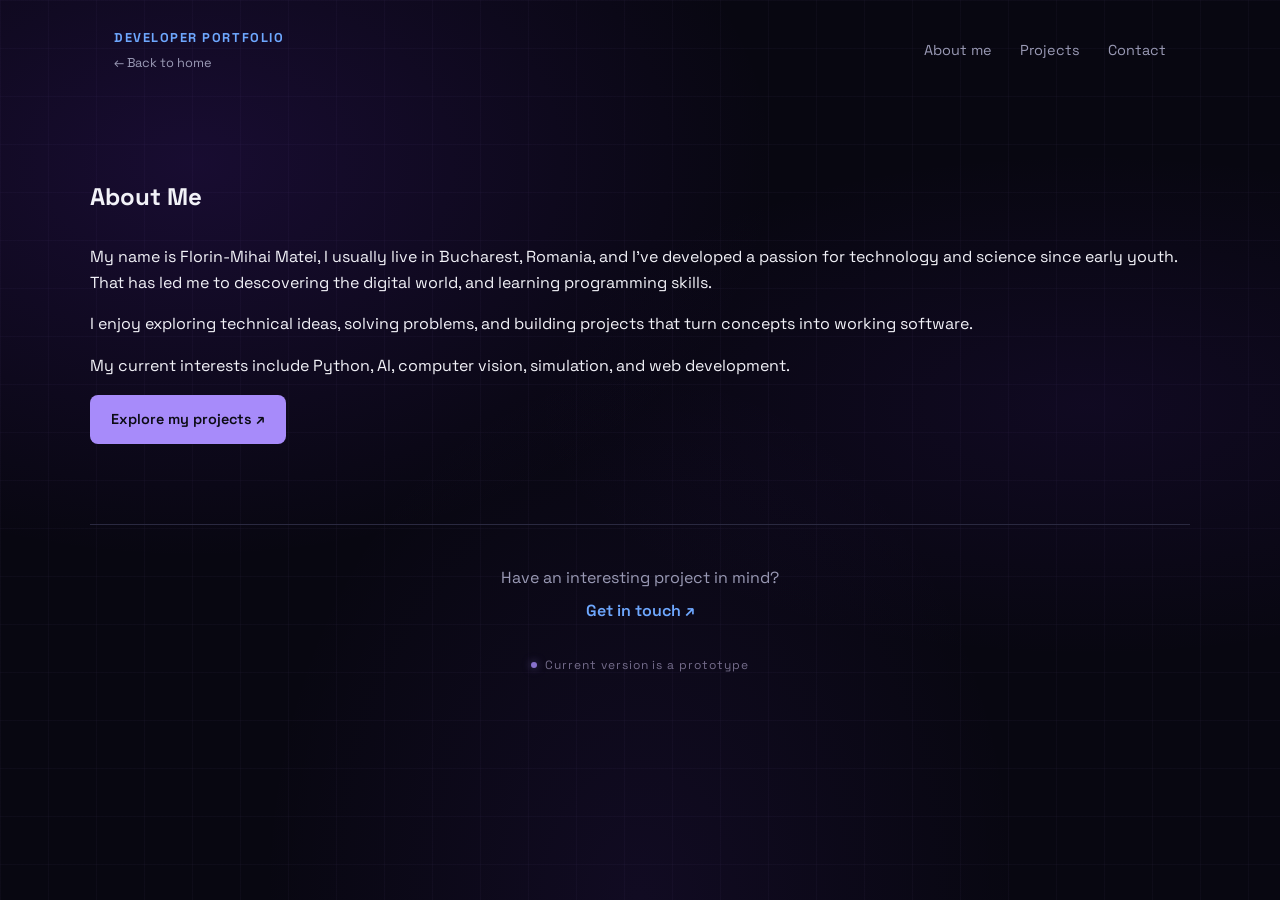
<file: about.html>
<!DOCTYPE html>
<html lang="en">
<head>
    <meta charset="UTF-8">
    <meta name="viewport" content="width=device-width, initial-scale=1.0">
    <meta name="description" content="Learn more about me, my technical interests, and my development journey.">
    <title>About Me | Developer Portfolio</title>

    <link rel="preconnect" href="https://fonts.googleapis.com">
    <link rel="preconnect" href="https://fonts.gstatic.com" crossorigin>
    <link href="https://fonts.googleapis.com/css2?family=Orbitron:wght@500;600;700&family=Space+Grotesk:wght@400;500;600;700&display=swap" rel="stylesheet">

    <link rel="stylesheet" href="style.css">
</head>
<body>
    <header class="site-header">
        <div class="brand-block">
    <span class="brand">DEVELOPER PORTFOLIO</span>
    <a class="back-home" href="index.html">← Back to home</a>
</div>

        <nav class="main-nav" aria-label="Main navigation">
            <a href="about.html" aria-current="page">About me</a>
            <a href="projects.html">Projects</a>
            <a href="contact.html">Contact</a>
        </nav>
    </header>

    <main>
        <section class="projects-section">
            <div class="section-heading">
                <h1>About Me</h1>
            </div>

            <div class="simple-page-content">

                <p>
                    My name is Florin-Mihai Matei, I usually live in Bucharest, Romania, and I've developed a passion for technology and science since early youth. That has led me to descovering the digital world, and learning programming skills.
                </p>

                <p>
                    I enjoy exploring technical ideas, solving problems,
                    and building projects that turn concepts into
                    working software.
                </p>

                <p>
                    My current interests include Python, AI,
                    computer vision, simulation, and web development.
                </p>

                <a class="button button-primary" href="projects.html">
                    Explore my projects ↗
                </a>
            </div>
        </section>
    </main>

    <footer>
        <p>Have an interesting project in mind?</p>
        <a href="contact.html">Get in touch ↗</a>
        <p class="construction-note">
            <span class="status-dot"></span>
            Current version is a prototype
        </p>
    </footer>
</body>
</html>
</file>
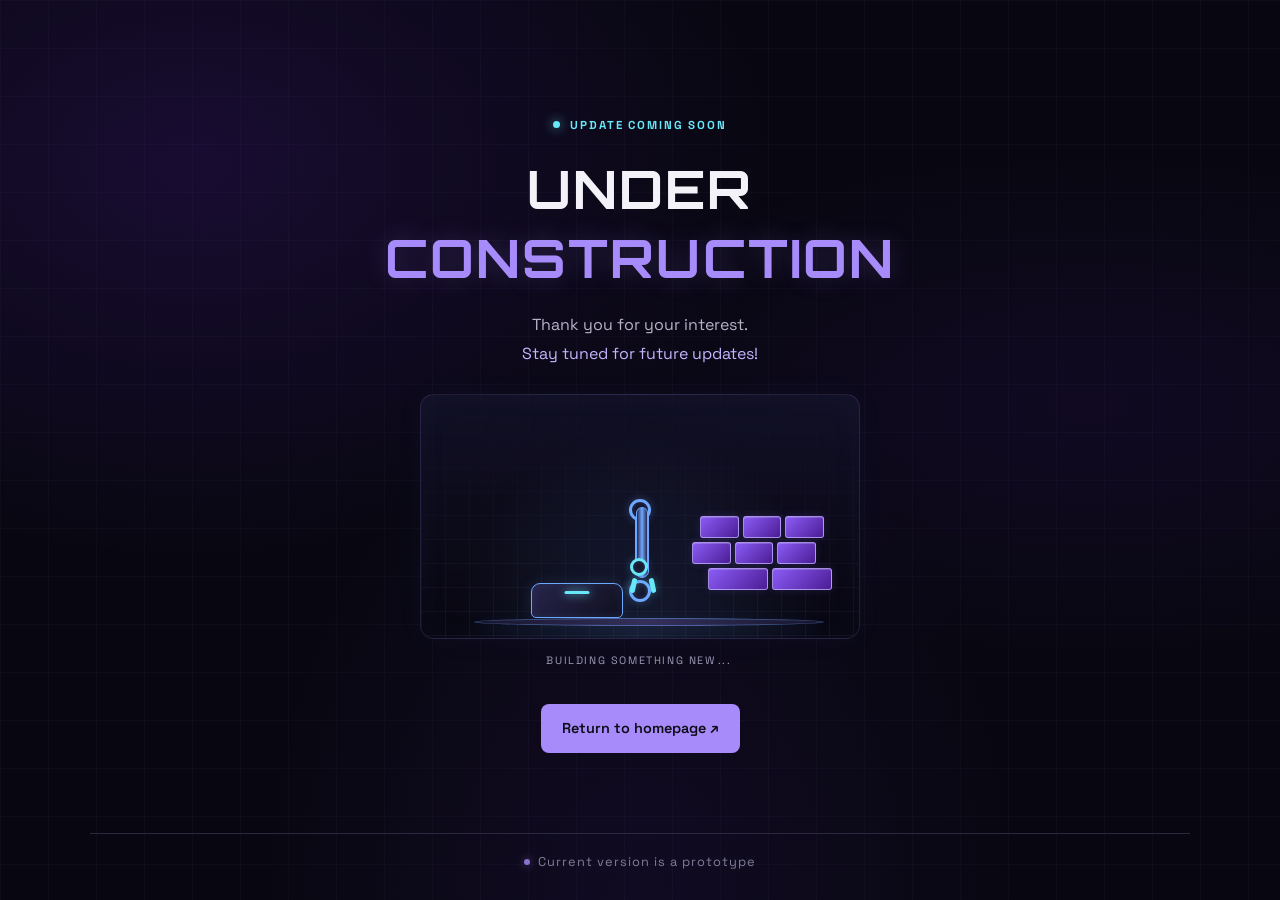
<file: construction.html>
<!DOCTYPE html>
<html lang="en">
<head>
    <meta charset="UTF-8">
    <meta name="viewport" content="width=device-width, initial-scale=1.0">

    <meta
        name="description"
        content="This page is under construction. Stay tuned for future updates."
    >

    <title>Under Construction | Developer Portfolio</title>

    <link rel="preconnect" href="https://fonts.googleapis.com">
    <link rel="preconnect" href="https://fonts.gstatic.com" crossorigin>

    <link
        href="https://fonts.googleapis.com/css2?family=Orbitron:wght@500;600;700&family=Space+Grotesk:wght@400;500;600;700&display=swap"
        rel="stylesheet"
    >

    <link rel="stylesheet" href="style.css">
</head>

<body class="construction-page">

    <header class="site-header">
        
    </header>

    <main id="top">
        <section class="construction-content">

            <p class="construction-eyebrow">
                <span class="construction-indicator"></span>
                UPDATE COMING SOON
            </p>

            <h1>
                UNDER
                <span>CONSTRUCTION</span>
            </h1>

            <p class="construction-message">
                Thank you for your interest.
                <span>Stay tuned for future updates!</span>
            </p>

            <!-- CSS robot animation -->
            <div
                class="robot-scene"
                role="img"
                aria-label="An animated robotic arm repeatedly builds a wall from glowing violet bricks."
            >
                

                <div class="robot-workspace">

                    <!-- Completed brick wall -->
                    <div class="brick-wall" aria-hidden="true">
                        <div class="brick-row brick-row-one">
                            <span class="brick"></span>
                            <span class="brick"></span>
                            <span class="brick"></span>
                        </div>

                        <div class="brick-row brick-row-two">
                            <span class="brick"></span>
                            <span class="brick"></span>
                            <span class="brick"></span>
                        </div>

                        <div class="brick-row brick-row-three">
                            <span class="brick"></span>
                            <span class="brick"></span>
                        </div>
                    </div>

                    <!-- Robotic arm -->
                    <div class="robot-arm" aria-hidden="true">

                        <div class="robot-joint robot-joint-base"></div>

                        <div class="robot-upper-arm">
                            <div class="robot-joint robot-joint-elbow"></div>

                            <div class="robot-lower-arm">
                                <div class="robot-joint robot-joint-wrist"></div>

                                <div class="robot-gripper">
                                    <span></span>
                                    <span></span>
                                </div>
                            </div>
                        </div>

                    </div>

                    <!-- Brick being carried -->
                    <div class="moving-brick" aria-hidden="true"></div>

                    <!-- Robot base -->
                    <div class="robot-base" aria-hidden="true">
                        <div class="robot-base-light"></div>
                    </div>

                    <!-- Work platform -->
                    <div class="robot-platform" aria-hidden="true"></div>

                </div>

                <p class="robot-caption">
                    BUILDING SOMETHING NEW<span class="loading-dots">...</span>
                </p>
            </div>

            <a class="button button-primary construction-home" href="index.html">
                Return to homepage ↗
            </a>

        </section>
    </main>

    <footer class="construction-footer">
        <p class="construction-note">
            <span class="status-dot"></span>
            Current version is a prototype
        </p>
    </footer>

</body>
</html>
</file>
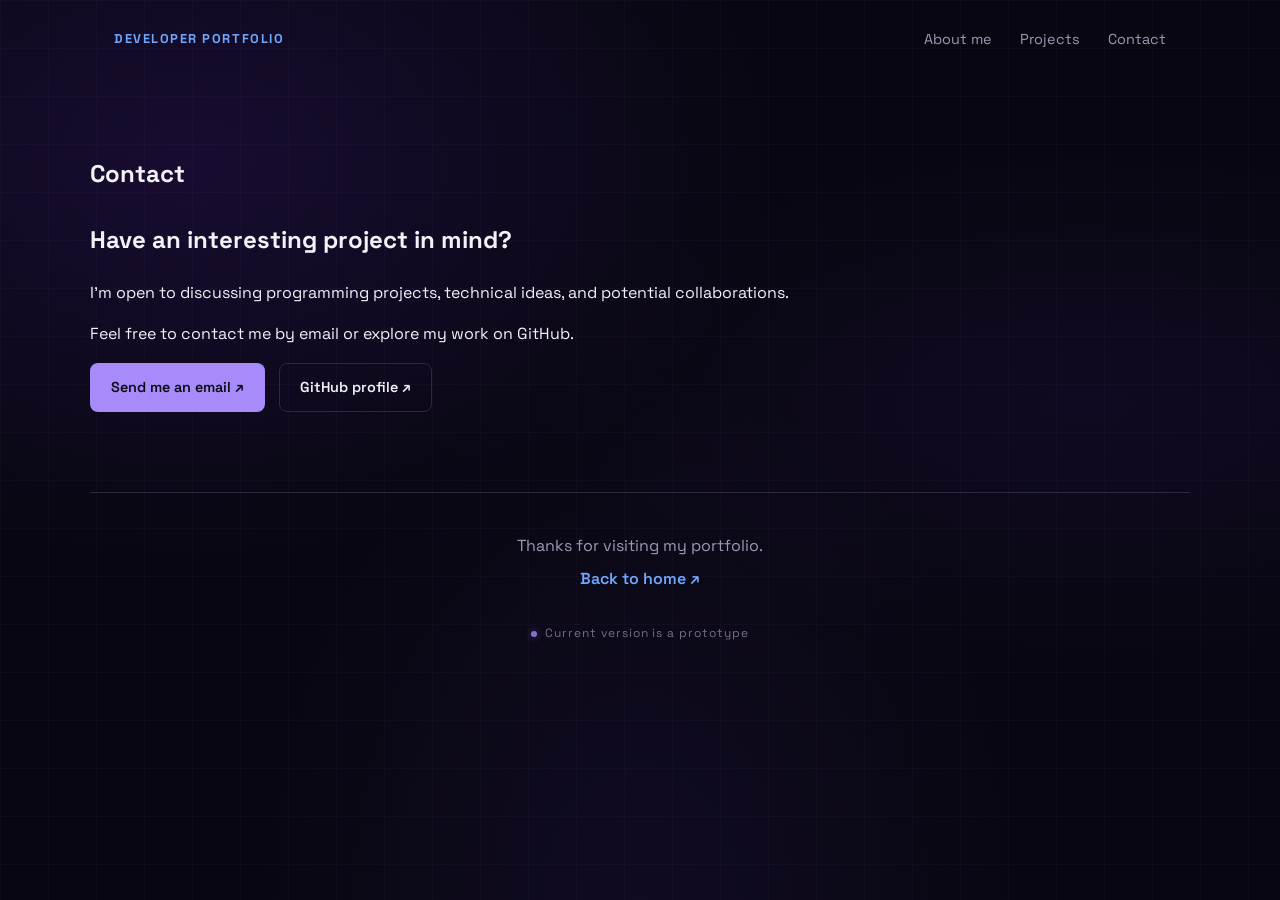
<file: contact.html>
<!DOCTYPE html>
<html lang="en">
<head>
    <meta charset="UTF-8">
    <meta name="viewport" content="width=device-width, initial-scale=1.0">
    <meta name="description" content="Get in touch about programming projects and collaboration.">
    <title>Contact | Developer Portfolio</title>

    <link rel="preconnect" href="https://fonts.googleapis.com">
    <link rel="preconnect" href="https://fonts.gstatic.com" crossorigin>
    <link href="https://fonts.googleapis.com/css2?family=Orbitron:wght@500;600;700&family=Space+Grotesk:wght@400;500;600;700&display=swap" rel="stylesheet">

    <link rel="stylesheet" href="style.css">
</head>
<body>
    <header class="site-header">
        <span class="brand">DEVELOPER PORTFOLIO</span>

        <nav class="main-nav" aria-label="Main navigation">
            <a href="about.html">About me</a>
            <a href="projects.html">Projects</a>
            <a href="contact.html" aria-current="page">Contact</a>
        </nav>
    </header>

    <main>
        <section class="projects-section">
            <div class="section-heading">
                <h1>Contact</h1>
            </div>

            <div class="simple-page-content">
                <h2>Have an interesting project in mind?</h2>

                <p>
                    I'm open to discussing programming projects,
                    technical ideas, and potential collaborations.
                </p>

                <p>
                    Feel free to contact me by email or explore
                    my work on GitHub.
                </p>

                <div class="hero-actions">
                    <a class="button button-primary"
                       href="construction.html">
                        Send me an email ↗
                    </a>

                    <a class="button button-secondary"
                       href="https://github.com/IIINeonIII"
                       target="_blank" rel="noopener noreferrer">
                        GitHub profile ↗
                    </a>
                </div>
            </div>
        </section>
    </main>

    <footer>
        <p>Thanks for visiting my portfolio.</p>
        <a href="index.html">Back to home ↗</a>
        <p class="construction-note">
            <span class="status-dot"></span>
            Current version is a prototype
        </p>
    </footer>
</body>
</html>
</file>
<file: style.css>
/* ==========================================================================
   Variables (adjust to match your design)
   ========================================================================== */
:root {
    --page-width: 1100px;
    --bg: #0b0b14;
    --surface: #14132a;
    --border: #2a2940;
    --text: #f2f2f8;
    --muted: #9a9ab5;
    --blue: #6ea8ff;
    --violet: #a78bfa;
}

/* ==========================================================================
   Base
   ========================================================================== */
*,
*::before,
*::after {
    box-sizing: border-box;
}

body {
    margin: 0;
    color: var(--text);
    font-family: "Space Grotesk", system-ui, -apple-system, "Segoe UI", Roboto, sans-serif;
    line-height: 1.6;

    background-color: #080711;

    background-image:
        radial-gradient(
            ellipse at 15% 18%,
            rgba(109, 40, 217, 0.16),
            transparent 38%
        ),
        radial-gradient(
            ellipse at 85% 45%,
            rgba(91, 33, 182, 0.10),
            transparent 36%
        ),
        radial-gradient(
            ellipse at 50% 100%,
            rgba(124, 58, 237, 0.08),
            transparent 42%
        ),
        linear-gradient(
            rgba(167, 139, 250, 0.035) 1px,
            transparent 1px
        ),
        linear-gradient(
            90deg,
            rgba(167, 139, 250, 0.035) 1px,
            transparent 1px
        );

    background-size:
        auto,
        auto,
        auto,
        48px 48px,
        48px 48px;

    background-attachment: fixed;
}

a {
    text-decoration: none;
}

img {
    display: block;
    max-width: 100%;
}

/* ==========================================================================
   Header and navigation
   ========================================================================== */
.site-header {
    max-width: var(--page-width);
    margin: 0 auto;
    padding: 28px 24px;

    display: flex;
    justify-content: space-between;
    align-items: center;
    gap: 24px;
}

.brand {
    color: var(--blue);
    font-size: 0.8rem;
    font-weight: 700;
    letter-spacing: 0.12em;
}

.brand-block {
    display: flex;
    flex-direction: column;
    align-items: flex-start;
    gap: 5px;
}

.back-home {
    color: var(--muted);
    font-size: 0.8rem;
    transition: color 180ms ease, text-shadow 180ms ease;
}

.back-home:hover {
    color: #67e8f9;
    text-shadow: 0 0 8px rgba(103, 232, 249, 0.4);
}

.back-home:focus-visible {
    outline: 2px solid var(--blue);
    outline-offset: 3px;
}

.main-nav {
    display: flex;
    align-items: center;
    gap: 28px;
}

.main-nav a {
    color: var(--muted);
    font-size: 0.9rem;
    transition: color 180ms ease, text-shadow 180ms ease;
}

.main-nav a:hover {
    color: #67e8f9;
    text-shadow:
        0 0 8px rgba(103, 232, 249, 0.5),
        0 0 16px rgba(103, 232, 249, 0.2);
}

/* ==========================================================================
   Main content width
   ========================================================================== */
main,
footer {
    width: min(100% - 48px, var(--page-width));
    margin-inline: auto;
}

/* ==========================================================================
   Hero
   ========================================================================== */
html {
    scroll-behavior: smooth;
}

.hero {
    display: grid;
    grid-template-columns: minmax(0, 1.4fr) minmax(240px, 0.8fr);
    align-items: center;
    gap: 48px;
    padding: 72px 0 40px;
}

.hero-content {
    text-align: left;
    min-width: 0;
}

.hero-content h1 {
    margin: 0 0 14px;
    font-family: "Orbitron", sans-serif;
    font-size: clamp(1.65rem, 3.1vw, 2.8rem);
    font-weight: 600;
    line-height: 1.3;
    letter-spacing: -0.045em;

    background: linear-gradient(
        100deg,
        #ffffff 0%,
        #e9d5ff 35%,
        #c4b5fd 65%,
        #a78bfa 100%
    );
    background-size: 200% 100%;

    -webkit-background-clip: text;
    background-clip: text;
    color: transparent;

    filter: drop-shadow(0 0 18px rgba(139, 92, 246, 0.18));
    animation: title-glow 8s ease-in-out infinite alternate;
}

@keyframes title-glow {
    from {
        background-position: 0% 50%;
    }

    to {
        background-position: 100% 50%;
    }
}

.hero-subtitle {
    max-width: 60ch;
    margin: 0 0 32px;
    font-family: "Space Grotesk", sans-serif;
    font-size: 0.98rem;
    line-height: 1.75;
    color: #b8b2c9;
}

.hero-actions {
    display: flex;
    flex-wrap: wrap;
    gap: 14px;
}

.button {
    display: inline-block;
    padding: 12px 20px;
    border: 1px solid transparent;
    border-radius: 8px;
    font-size: 0.9rem;
    font-weight: 600;
    transition: background 180ms ease, color 180ms ease, border-color 180ms ease;
}

.button-primary {
    background: var(--violet);
    color: #0b0b14;
}

.button-primary:hover {
    background: var(--blue);
}

.button-secondary {
    border-color: var(--border);
    color: var(--text);
}

.button-secondary:hover {
    border-color: var(--blue);
    color: var(--blue);
    box-shadow: 0 0 14px rgba(110, 168, 255, 0.18);
}

.hero-quote {
    justify-self: end;
    width: 95%;
    max-width: 380px;
    margin: 0;
    padding: 0;

    text-align: right;
    font-style: italic;
    border: none;
    background: none;
}

.hero-quote p {
    margin: 12px 0;
    line-height: 1.7;
    color: #c4b5fd;
    text-shadow: 0 0 10px rgba(139, 92, 246, 0.25);
}

.hero-quote p:first-child {
    color: #d8b4fe;
    font-size: 1.1rem;
}

.hero-quote p:last-child {
    color: #a78bfa;
    font-size: 0.95rem;
}

/* ==========================================================================
   Projects section
   ========================================================================== */
.projects-section {
    padding: 56px 0 80px;
}

.section-heading {
    margin-bottom: 28px;
}

.eyebrow {
    color: var(--violet);
    font-size: 0.72rem;
    font-weight: 700;
    letter-spacing: 0.14em;
}

.section-heading h2 {
    margin: 8px 0 0;
    font-family: Arial, sans-serif;
    font-size: clamp(1.7rem, 3vw, 2.2rem);
    line-height: 1.2;
}

/* Carousel with slim vertical controls */
.projects-carousel {
    display: flex;
    align-items: stretch;
    gap: 10px;
    width: 100%;
}

.projects-grid {
    flex: 1;
    min-width: 0;
    overflow: hidden;

    padding: 22px 14px;
    margin: -18px -14px;
}

.projects-track {
    display: flex;
    align-items: stretch;
    gap: 24px;
    transition: transform 0.45s ease;
}

.projects-track .project-card {
    flex: 0 0 calc((100% - 24px) / 2);
    min-width: 0;
}

/* Large, frameless carousel arrows */
.project-arrow {
    --arrow-stretch: 5;   /* 1 = square chevron, 2 = twice as tall */

    flex: 0 0 34px;
    width: 34px;
    align-self: stretch;

    display: flex;
    align-items: center;
    justify-content: center;

    padding: 0;
    border: none;
    border-radius: 0;
    background: transparent;

    color: var(--blue);
    font-size: 0;
    cursor: pointer;

    transition:
        color 0.25s ease,
        filter 0.25s ease,
        opacity 0.25s ease;
}

/* Draw a thick chevron instead of a text arrow */
.project-arrow::before {
    content: "";
    display: block;
    width: 21px;
    height: 21px;

    border-top: 4px solid currentColor;
    border-right: 4px solid currentColor;
    border-radius: 2px;

    transition:
        filter 0.25s ease,
        transform 0.25s ease;
}

/* Previous: point left (rotate, then stretch vertically) */
#projects-prev::before {
    transform: scaleY(var(--arrow-stretch)) rotate(-135deg);
}

/* Next: point right (rotate, then stretch vertically) */
#projects-next::before {
    transform: scaleY(var(--arrow-stretch)) rotate(45deg);
}

/* Blue glow on hover */
.project-arrow:hover:not(:disabled) {
    color: #dbeafe;
    filter: drop-shadow(0 0 5px rgba(110, 168, 255, 0.9))
            drop-shadow(0 0 12px rgba(110, 168, 255, 0.55));
}

.project-arrow:disabled {
    opacity: 0.25;
    cursor: not-allowed;
    filter: none;
}

.project-arrow:focus-visible {
    outline: 2px solid var(--blue);
    outline-offset: 3px;
    border-radius: 4px;
}

/* Project cards */
.project-card {
    position: relative;
    min-width: 0;
    overflow: hidden;

    background: linear-gradient(
        145deg,
        rgba(25, 19, 43, 0.92),
        rgba(12, 10, 23, 0.96)
    );

    border: 1px solid rgba(167, 139, 250, 0.18);
    border-radius: 14px;

    transition:
        transform 0.35s ease,
        border-color 0.35s ease,
        box-shadow 0.35s ease;
}

.project-card:hover {
    transform: translateY(-6px);
    border-color: var(--blue);

    box-shadow:
        0 12px 35px rgba(0, 0, 0, 0.25),
        0 0 18px rgba(110, 168, 255, 0.25),
        0 0 35px rgba(110, 168, 255, 0.12);
}

.project-image {
    position: relative;
    display: block;
    overflow: hidden;
    isolation: isolate;
    aspect-ratio: 16 / 10;
    border-radius: 10px;
    background: #11101f;
}

.project-image::after {
    content: "";
    position: absolute;
    inset: 0;
    pointer-events: none;

    border: 1px solid rgba(110, 168, 255, 0);
    background: linear-gradient(
        135deg,
        rgba(110, 168, 255, 0.16),
        transparent 55%,
        rgba(110, 168, 255, 0.08)
    );

    opacity: 0;
    transition:
        opacity 0.35s ease,
        border-color 0.35s ease;

    z-index: 1;
}

.project-card:hover .project-image::after {
    opacity: 1;
    border-color: rgba(110, 168, 255, 0.85);
}

.project-image img {
    width: 100%;
    height: 100%;
    object-fit: cover;
    transition:
        transform 0.5s ease,
        filter 0.5s ease;
}

.project-card:hover .project-image img {
    transform: scale(1.035);
    filter: brightness(1.08) saturate(1.08);
}

.image-hint {
    position: absolute;
    right: 12px;
    bottom: 12px;
    padding: 6px 9px;
    border: 1px solid #ffffff30;
    border-radius: 5px;
    background: #080910cc;
    color: white;
    font-size: 0.7rem;
    opacity: 0;
    transition: opacity 180ms ease;
    z-index: 2;
}

.project-image:hover .image-hint {
    opacity: 1;
}

.project-info {
    padding: 22px;
}

.project-category {
    margin: 0;
    color: #b39aff;
    font-size: 0.72rem;
    font-weight: 700;
    letter-spacing: 0.12em;
}

.project-info h3 {
    margin: 10px 0;
    font-size: 1.2rem;
    line-height: 1.35;
}

.project-info > p:not(.project-category) {
    margin: 0;
    color: var(--muted);
    font-size: 0.92rem;
}

.project-link {
    display: inline-block;
    margin-top: 10px;
    color: var(--blue);
    font-size: 0.9rem;
    transition:
        color 0.25s ease,
        text-shadow 0.25s ease;
}

.project-link:hover {
    color: #67e8f9;
    text-shadow:
        0 0 8px rgba(103, 232, 249, 0.65),
        0 0 18px rgba(56, 189, 248, 0.3);
}

/* ==========================================================================
   All projects page (horizontal cards)
   ========================================================================== */
.all-projects-grid {
    display: flex;
    flex-direction: column;
    gap: 24px;
}

.all-projects-grid .project-card {
    display: grid;
    grid-template-columns: 220px minmax(0, 1fr);
    align-items: stretch;
    min-width: 0;
}

.all-projects-grid .project-image {
    width: 100%;
    height: 100%;
    min-height: 175px;
    aspect-ratio: auto;
    border-radius: 10px 0 0 10px;
}

.all-projects-grid .project-image img {
    width: 100%;
    height: 100%;
    object-fit: cover;
}

.all-projects-grid .project-info {
    align-self: center;
    padding: 22px 26px;
}

.all-projects-grid .project-info h2 {
    margin: 8px 0 10px;
    font-size: 1.2rem;
    line-height: 1.4;
}

.all-projects-grid .project-info > p:not(.project-category) {
    margin: 0;
    color: var(--muted);
    font-size: 0.92rem;
    line-height: 1.7;
}

.all-projects-grid .project-link {
    margin-top: 14px;
}

.page-intro {
    max-width: 65ch;
    color: var(--muted);
    font-size: 1rem;
    line-height: 1.8;
}

/* ==========================================================================
   Footer
   ========================================================================== */
footer {
    padding: 40px 0 56px;
    border-top: 1px solid var(--border);
    text-align: center;
}

footer p {
    margin: 0 0 8px;
    color: var(--muted);
}

footer a {
    color: var(--blue);
    font-weight: 600;
    transition: color 180ms ease;
}

footer a:hover {
    color: #67e8f9;
    text-shadow:
        0 0 8px rgba(103, 232, 249, 0.65),
        0 0 18px rgba(56, 189, 248, 0.3);
}

.construction-note {
    display: flex;
    justify-content: center;
    align-items: center;
    gap: 8px;
    margin: 32px 0 0;
    color: #8f86a8;
    font-size: 0.75rem;
    letter-spacing: 0.08em;
    opacity: 0.8;
}

.status-dot {
    width: 6px;
    height: 6px;
    border-radius: 50%;
    background: #a78bfa;
    box-shadow: 0 0 8px rgba(167, 139, 250, 0.6);
}

/* ==========================================================================
   Mist cursor effect
   ========================================================================== */
.mist-particle {
    position: fixed;
    z-index: 9999;
    width: var(--mist-size, 12px);
    height: var(--mist-size, 12px);
    border-radius: 50%;
    pointer-events: none;

    background: radial-gradient(
        circle,
        rgba(235, 245, 255, 0.9) 0%,
        rgba(110, 168, 255, 0.65) 30%,
        rgba(110, 168, 255, 0.25) 55%,
        rgba(110, 168, 255, 0) 78%
    );

    box-shadow:
        0 0 12px rgba(110, 168, 255, 0.4),
        0 0 24px rgba(110, 168, 255, 0.2);
    filter: blur(2px);

    animation: mist-drift 1s ease-out forwards;
}

@keyframes mist-drift {
    0% {
        opacity: 0;
        transform: translate(0, 0) scale(0.5);
    }

    20% {
        opacity: 0.8;
    }

    100% {
        opacity: 0;
        transform:
            translate(var(--mist-x), var(--mist-y))
            scale(2.5);
    }
}

/* ==========================================================================
   Responsive (keep below the rules above so it overrides them)
   ========================================================================== */
@media (max-width: 640px) {
    .site-header {
        align-items: flex-start;
        flex-direction: column;
        gap: 16px;
    }

    .main-nav {
        gap: 20px;
    }

    main,
    footer {
        width: calc(100% - 32px);
    }

    .project-info {
        padding: 18px;
    }

    .projects-grid {
        padding: 18px 8px;
        margin: -14px -8px;
    }

    /* All projects page: stack the image above the information */
    .all-projects-grid .project-card {
        grid-template-columns: minmax(0, 1fr);
    }

    .all-projects-grid .project-image {
        height: auto;
        min-height: 0;
        aspect-ratio: 16 / 9;
        border-radius: 10px 10px 0 0;
    }

    .all-projects-grid .project-info {
        padding: 18px;
    }
}

/* 700px matches the breakpoint used by the carousel in script.js */
@media (max-width: 700px) {
    .hero {
        grid-template-columns: 1fr;
        gap: 28px;
        padding: 48px 0 24px;
    }

    .hero-quote {
        justify-self: start;
        max-width: 100%;
        text-align: left;
    }

    .projects-carousel {
        gap: 6px;
    }

    .project-arrow {
        flex-basis: 28px;
        width: 28px;
    }

    .project-arrow::before {
        width: 14px;
        height: 14px;
        border-width: 3px;
    }

    .projects-track {
        gap: 18px;
    }

    .projects-track .project-card {
        flex-basis: 100%;
    }
}

/* ==========================================================================
   Reduced motion (last, so it overrides everything above)
   ========================================================================== */
@media (prefers-reduced-motion: reduce) {
    .hero-content h1 {
        animation: none;
    }

    .projects-track,
    .project-arrow,
    .project-arrow::before,
    .project-card,
    .project-image img,
    .project-image::after,
    .project-link {
        transition: none;
    }

    .project-card:hover,
    .project-card:hover .project-image img {
        transform: none;
    }

    .project-card:hover .project-image img {
        filter: none;
    }

    .mist-particle {
        animation-duration: 0.4s;
    }
}






/* ==========================================================================
   Construction page
   ========================================================================== */

.construction-page {
    min-height: 100vh;
    display: flex;
    flex-direction: column;
}

.construction-page main {
    flex: 1;
    display: flex;
    flex-direction: column;
}

.construction-content {
    flex: 1;
    display: flex;
    flex-direction: column;
    align-items: center;
    justify-content: center;
    padding: 35px 0 55px;
    text-align: center;
}

.construction-eyebrow {
    display: flex;
    align-items: center;
    justify-content: center;
    gap: 10px;
    margin: 0 0 22px;
    color: #67e8f9;
    font-size: 0.72rem;
    font-weight: 700;
    letter-spacing: 0.16em;
}

.construction-indicator {
    width: 7px;
    height: 7px;
    border-radius: 50%;
    background: #67e8f9;
    box-shadow: 0 0 12px rgba(103, 232, 249, 0.8);
    animation: construction-pulse 1.8s ease-in-out infinite;
}

.construction-content h1 {
    display: flex;
    flex-direction: column;
    gap: 3px;
    margin: 0;
    font-family: "Orbitron", sans-serif;
    font-size: clamp(1.8rem, 5vw, 3.3rem);
    font-weight: 700;
    line-height: 1.25;
    letter-spacing: 0.04em;
    color: #f2f2f8;
}

.construction-content h1 span {
    color: #a78bfa;
    text-shadow: 0 0 24px rgba(167, 139, 250, 0.22);
}

.construction-message {
    margin: 20px 0 0;
    color: #b8b2c9;
    font-size: 1rem;
    line-height: 1.8;
}

.construction-message span {
    display: block;
    color: #c4b5fd;
}

/* Robot scene */

.robot-scene {
    width: min(100%, 440px);
    margin: 25px auto 15px;
}

.robot-status {
    display: flex;
    align-items: center;
    justify-content: center;
    gap: 9px;
    margin-bottom: 10px;
    color: #9a9ab5;
    font-size: 0.68rem;
    letter-spacing: 0.12em;
}

.robot-status .status-dot {
    background: #67e8f9;
    box-shadow: 0 0 10px rgba(103, 232, 249, 0.7);
}

.robot-workspace {
    position: relative;
    height: 245px;
    overflow: hidden;
    isolation: isolate;
    border: 1px solid rgba(167, 139, 250, 0.16);
    border-radius: 14px;
    background:
        radial-gradient(
            ellipse at 50% 100%,
            rgba(110, 168, 255, 0.12),
            transparent 60%
        ),
        linear-gradient(
            180deg,
            rgba(20, 19, 42, 0.72),
            rgba(8, 7, 17, 0.94)
        );
    box-shadow:
        inset 0 0 35px rgba(110, 168, 255, 0.035),
        0 0 30px rgba(110, 168, 255, 0.04);
}

/* Subtle floor grid */

.robot-workspace::before {
    content: "";
    position: absolute;
    inset: 0;
    z-index: -1;
    background-image:
        linear-gradient(
            rgba(167, 139, 250, 0.07) 1px,
            transparent 1px
        ),
        linear-gradient(
            90deg,
            rgba(167, 139, 250, 0.07) 1px,
            transparent 1px
        );
    background-size: 24px 24px;
    mask-image: linear-gradient(transparent, black);
}

/* Brick wall */

.brick-wall {
    position: absolute;
    right: 8%;
    bottom: 48px;
    width: 124px;
    display: flex;
    flex-direction: column;
    gap: 4px;
}

.brick-row {
    display: flex;
    justify-content: center;
    gap: 4px;
    height: 22px;
}

.brick {
    flex: 1;
    min-width: 0;
    border: 1px solid rgba(196, 181, 253, 0.7);
    border-radius: 3px;
    background: linear-gradient(
        135deg,
        #8b5cf6,
        #4c1d95
    );
    box-shadow:
        inset 0 1px 0 rgba(255, 255, 255, 0.18),
        0 0 9px rgba(139, 92, 246, 0.18);
}

.brick-row-two {
    transform: translateX(-8px);
}

.brick-row-three {
    transform: translateX(8px);
}

/* Robot base */

.robot-base {
    position: absolute;
    left: 25%;
    bottom: 20px;
    width: 92px;
    height: 35px;
    border: 1px solid #6ea8ff;
    border-radius: 9px 9px 5px 5px;
    background: linear-gradient(135deg, #27244b, #11101f);
    box-shadow:
        0 0 15px rgba(110, 168, 255, 0.13),
        inset 0 0 12px rgba(110, 168, 255, 0.08);
}

.robot-base-light {
    position: absolute;
    top: 7px;
    left: 50%;
    width: 25px;
    height: 3px;
    border-radius: 5px;
    background: #67e8f9;
    box-shadow: 0 0 10px rgba(103, 232, 249, 0.9);
    transform: translateX(-50%);
    animation: construction-pulse 1.8s ease-in-out infinite;
}

.robot-platform {
    position: absolute;
    left: 12%;
    right: 8%;
    bottom: 12px;
    height: 8px;
    border: 1px solid rgba(110, 168, 255, 0.45);
    border-radius: 50%;
    background: linear-gradient(
        90deg,
        #17152d,
        #34305b,
        #17152d
    );
    box-shadow: 0 4px 14px rgba(110, 168, 255, 0.12);
}

/* Articulated robot arm */

.robot-arm {
    position: absolute;
    left: 50%;
    bottom: 53px;
    width: 0;
    height: 0;
    z-index: 3;
}

.robot-joint {
    position: absolute;
    width: 22px;
    height: 22px;
    border: 3px solid #6ea8ff;
    border-radius: 50%;
    background: #17152d;
    box-shadow:
        0 0 10px rgba(110, 168, 255, 0.3),
        inset 0 0 5px rgba(110, 168, 255, 0.2);
}

/* Fixed base joint */
.robot-joint-base {
    left: -11px;
    top: -5px;
}

/* Upper cylinder and elbow move together */
.robot-upper-arm {
    position: absolute;
    left: -5px;
    bottom: 7px;
    width: 14px;
    height: 72px;
    border: 1px solid #6ea8ff;
    border-radius: 8px;
    background: linear-gradient(
        90deg,
        #29264d,
        #6ea8ff,
        #29264d
    );
    transform-origin: 50% 100%;
    animation: robot-upper-pivot 4s ease-in-out infinite;
}

/* This joint stays attached to the upper cylinder */
.robot-joint-elbow {
    left: -7px;
    top: -8px;
}

/* Lower cylinder and hand pivot together at the elbow */
.robot-lower-arm {
    position: absolute;
    left: 0;
    top: 0;
    width: 12px;
    height: 65px;
    border: 1px solid #6ea8ff;
    border-radius: 7px;
    background: linear-gradient(
        90deg,
        #29264d,
        #6ea8ff,
        #29264d
    );
    transform-origin: 50% 0%;
    animation: robot-lower-pivot 4s ease-in-out infinite;
}

.robot-joint-wrist {
    left: -7px;
    bottom: -5px;
    width: 18px;
    height: 18px;
    border-color: #67e8f9;
}

.robot-gripper {
    position: absolute;
    left: -8px;
    bottom: -20px;
    width: 28px;
    height: 13px;
}

.robot-gripper span {
    position: absolute;
    top: 0;
    width: 5px;
    height: 15px;
    border-radius: 3px;
    background: #67e8f9;
    box-shadow: 0 0 8px rgba(103, 232, 249, 0.45);
}

.robot-gripper span:first-child {
    left: 2px;
    transform: rotate(12deg);
}

.robot-gripper span:last-child {
    right: 2px;
    transform: rotate(-12deg);
}

/* Independent brick travelling from the bench to the wall */
.moving-brick {
    position: absolute;
    left: 33%;
    bottom: 63px;
    z-index: 2;

    width: 29px;
    height: 17px;

    border: 1px solid #d8b4fe;
    border-radius: 3px;

    background: linear-gradient(
        135deg,
        #a78bfa,
        #6d28d9
    );

    box-shadow:
        0 0 12px rgba(167, 139, 250, 0.45),
        inset 0 1px 0 rgba(255, 255, 255, 0.25);

    opacity: 0;
    pointer-events: none;

    animation: brick-delivery 4s linear infinite;
}

/* Animation timing */

@keyframes robot-upper-pivot {
    /* Arm starts on the right */
    0%, 100% {
        transform: rotate(8deg);
    }

    /* Swing left */
    25% {
        transform: rotate(-22deg);
    }

    /* Begin returning right */
    50% {
        transform: rotate(-5deg);
    }

    /* Continue right */
    75% {
        transform: rotate(12deg);
    }
}

@keyframes robot-lower-pivot {
    /* Lower arm starts angled right */
    0%, 100% {
        transform: rotate(-25deg);
    }

    /* Reach farther left */
    25% {
        transform: rotate(58deg);
    }

    /* Start returning */
    50% {
        transform: rotate(15deg);
    }

    /* Swing back to the right */
    75% {
        transform: rotate(-38deg);
    }
}

@keyframes brick-delivery {
    /* Wait invisibly before the next brick appears */
    0%, 8% {
        left: 33%;
        opacity: 0;
    }

    /* Appear and pause above the cyan bench line */
    10%, 30% {
        left: 33%;
        opacity: 1;
    }

    /* Move slowly toward the wall */
    80% {
        left: 68%;
        opacity: 1;
    }

    /* Disappear into the wall */
    85%, 100% {
        left: 69%;
        opacity: 0;
    }
}

.robot-caption {
    margin: 13px 0 0;
    color: #9a9ab5;
    font-size: 0.67rem;
    letter-spacing: 0.15em;
}

.loading-dots {
    display: inline-block;
    width: 18px;
    overflow: hidden;
    vertical-align: bottom;
    animation: loading-dots 1.2s steps(4, end) infinite;
}

.construction-home {
    margin-top: 20px;
}

.construction-footer {
    padding: 18px 0 28px;
    border-top: 1px solid var(--border);
    text-align: center;
}

.construction-footer p {
    margin: 0;
    color: var(--muted);
    font-size: 0.8rem;
}

/* Small animations */

@keyframes construction-pulse {
    0%, 100% {
        opacity: 0.5;
    }

    50% {
        opacity: 1;
    }
}

@keyframes loading-dots {
    from {
        width: 0;
    }

    to {
        width: 18px;
    }
}

/* Responsive layout */

@media (max-width: 640px) {
    .construction-content {
        padding-top: 25px;
    }

    .construction-workspace {
        width: 100%;
    }

    .robot-workspace {
        height: 220px;
    }

    .brick-wall {
        right: 5%;
        transform: scale(0.85);
        transform-origin: bottom right;
    }

    .robot-base {
        left: 18%;
        transform: scale(0.9);
        transform-origin: bottom left;
    }

    .robot-arm {
        left: 50%;
    }
}

/* Accessibility: respect reduced-motion preferences */

@media (prefers-reduced-motion: reduce) {
    .construction-page *,
    .construction-page *::before,
    .construction-page *::after {
        animation: none !important;
        scroll-behavior: auto !important;
    }

    .moving-brick {
        opacity: 0;
    }
}
</file>
